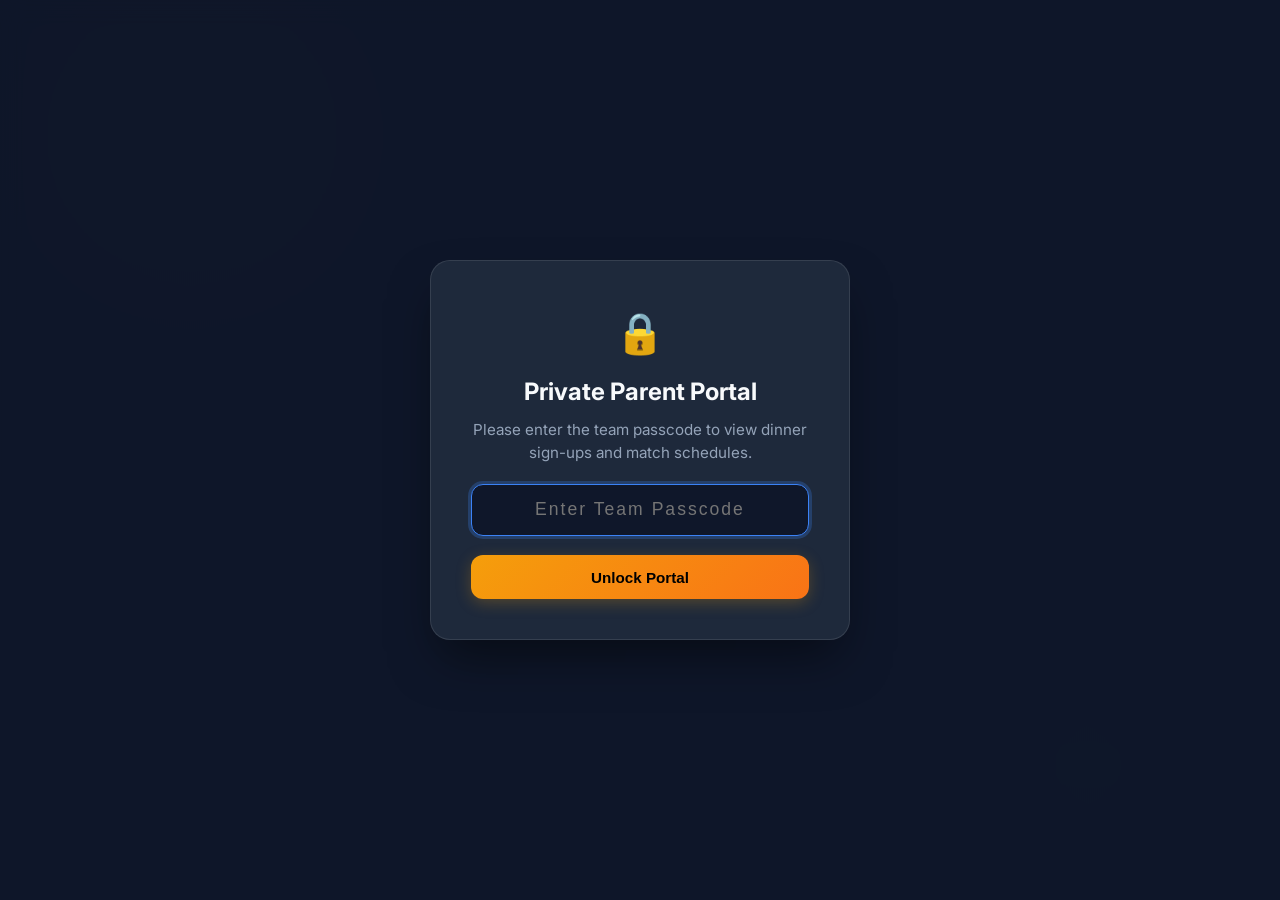
<file: index.html>
<!DOCTYPE html>
<html lang="en">
<head>
	<meta charset="UTF-8">
	<meta name="viewport" content="width=device-width, initial-scale=1.0">
	<meta name="robots" content="noindex, nofollow">
	<meta http-equiv="refresh" content="300">
	<title>Oregon JV2 Boys Soccer | Team Portal & Volunteer Hub</title>
	<link rel="stylesheet" href="styles.css">
	<style>
		/* Passcode Modal Overlay Styles */
		#passcodeOverlay {
			position: fixed;
			top: 0;
			left: 0;
			width: 100vw;
			height: 100vh;
			background: rgba(15, 23, 42, 0.96);
			backdrop-filter: blur(12px);
			z-index: 99999;
			display: flex;
			align-items: center;
			justify-content: center;
			padding: 1.5rem;
		}
		.passcode-card {
			background: #1e293b;
			border: 1px solid rgba(255, 255, 255, 0.1);
			border-radius: 1.25rem;
			padding: 2.5rem;
			max-width: 420px;
			width: 100%;
			text-align: center;
			box-shadow: 0 25px 50px -12px rgba(0, 0, 0, 0.5);
		}
		.passcode-input {
			width: 100%;
			padding: 0.9rem 1.2rem;
			font-size: 1.1rem;
			background: #0f172a;
			border: 1px solid #334155;
			border-radius: 0.75rem;
			color: #f8fafc;
			margin: 1.2rem 0;
			text-align: center;
			letter-spacing: 2px;
			outline: none;
		}
		.passcode-input:focus {
			border-color: #3b82f6;
			box-shadow: 0 0 0 3px rgba(59, 130, 246, 0.25);
		}
		.passcode-error {
			color: #ef4444;
			font-size: 0.9rem;
			margin-top: 0.5rem;
			display: none;
		}
	</style>
</head>
<body>

	<!-- Passcode Protection Modal Overlay -->
	<div id="passcodeOverlay">
		<div class="passcode-card">
			<div style="font-size: 2.5rem; margin-bottom: 0.5rem;">🔒</div>
			<h2 style="color: #f8fafc; font-size: 1.5rem; margin-bottom: 0.5rem;">Private Parent Portal</h2>
			<p style="color: #94a3b8; font-size: 0.95rem; line-height: 1.5;">Please enter the team passcode to view dinner sign-ups and match schedules.</p>
			
			<form id="passcodeForm" onsubmit="event.preventDefault(); unlockPortal();">
				<input type="password" id="passcodeInput" class="passcode-input" placeholder="Enter Team Passcode" autofocus autocomplete="current-password" />
				<button type="submit" class="btn btn-primary" style="width: 100%; justify-content: center; padding: 0.85rem;">Unlock Portal</button>
				<div id="passcodeError" class="passcode-error">Incorrect passcode. Please try again.</div>
			</form>
		</div>
	</div>

	<div class="container" id="mainContainer" style="display: none;">
		
		<!-- Header Banner -->
		<header style="padding: 1.25rem 1.5rem; margin-bottom: 1.75rem; display: flex; flex-wrap: wrap; justify-content: space-between; align-items: center; gap: 1rem;">
			<div>
				<div class="team-badge" style="margin-bottom: 0.35rem; font-size: 0.75rem; padding: 0.25rem 0.75rem;">Oregon Panthers • 2026 Season</div>
				<h1 style="font-size: 1.75rem; margin-bottom: 0.2rem;">Oregon JV2 Boys Soccer</h1>
				<p class="subtitle" style="font-size: 0.9rem; margin-bottom: 0;">Parent Volunteer Portal, Team Dinners & Match Schedule</p>
			</div>
			<div style="display: flex; flex-wrap: wrap; gap: 0.5rem; align-items: center;">
				<a href="#dinnersSection" class="btn btn-secondary" style="display: inline-flex; align-items: center; gap: 0.4rem; font-size: 0.85rem; padding: 0.45rem 0.85rem; background: rgba(59,130,246,0.15); border: 1px solid rgba(59,130,246,0.3); color: #60a5fa; text-decoration: none;">
					<span>🥗</span> Team Dinners ↓
				</a>
				<a href="#scheduleSection" class="btn btn-secondary" style="display: inline-flex; align-items: center; gap: 0.4rem; font-size: 0.85rem; padding: 0.45rem 0.85rem; background: rgba(16,185,129,0.15); border: 1px solid rgba(16,185,129,0.3); color: #34d399; text-decoration: none;">
					<span>📅</span> Match Schedule ↓
				</a>
				<a href="#duesSection" class="btn btn-secondary" style="display: inline-flex; align-items: center; gap: 0.4rem; font-size: 0.85rem; padding: 0.45rem 0.85rem; background: rgba(245,158,11,0.15); border: 1px solid rgba(245,158,11,0.3); color: #fbbf24; text-decoration: none;">
					<span>💳</span> Team Dues ↓
				</a>
			</div>
		</header>

		<!-- Team Dinners Section (First Priority) -->
		<section id="dinnersSection" style="margin-bottom: 3.5rem;">
			<h2 class="section-title">
				<span>🥗</span> Team Dinner Sign-Ups & Volunteer Status
			</h2>
			<p style="color: var(--text-secondary); margin-bottom: 1rem;">
				Post-practice dinners at Huntoon Concessions. Maximum 5 parents per dinner date. Dates fill automatically once 5 slots are reached!
			</p>

			<div style="background: rgba(59,130,246,0.1); border: 1px solid rgba(59,130,246,0.25); border-radius: 0.75rem; padding: 0.85rem 1.15rem; margin-bottom: 1.5rem; display: flex; align-items: center; gap: 0.75rem; font-size: 0.9rem; color: #cbd5e1;">
				<span style="font-size: 1.25rem;">🍽️</span>
				<div><strong>Paper Goods Provided:</strong> Plates, napkins, and silverware are already purchased and will be on hand at all team dinners.</div>
			</div>
			
			<div class="dinner-grid" id="dinnerGrid">
				<!-- Dynamically rendered by app.js -->
			</div>
		</section>

		<!-- Schedule & Event Calendar Section -->
		<section id="scheduleSection" style="margin-bottom: 3.5rem;">
			<h2 class="section-title">
				<span>📅</span> Official Match & Event Schedule
			</h2>
			<p style="color: var(--text-secondary); margin-bottom: 1rem;">
				Schedule subject to weather or field location changes. For real-time athletic association listings and weather updates, refer to the official GoBound site.
			</p>
			<div style="margin-bottom: 1rem; display: flex; flex-wrap: wrap; gap: 0.75rem; align-items: center;">
				<a href="https://www.gobound.com/wi/wiaa/bsc/2026-27/oregon/jv2/schedule" target="_blank" class="btn btn-secondary" style="display: inline-flex; align-items: center; gap: 0.5rem; font-size: 0.95rem; padding: 0.6rem 1.25rem; background: rgba(59,130,246,0.1); border: 1px solid rgba(59,130,246,0.3); color: #60a5fa;">
					<span>🔗</span> View Live Oregon JV2 GoBound Schedule ↗
				</a>
				<a href="https://gobound.com/wi/schools/oregon/calendar" target="_blank" class="btn btn-secondary" style="display: inline-flex; align-items: center; gap: 0.5rem; font-size: 0.95rem; padding: 0.6rem 1.25rem; background: rgba(16,185,129,0.1); border: 1px solid rgba(16,185,129,0.3); color: #34d399;">
					<span>📡</span> GoBound Calendar Feed Generator ↗
				</a>
			</div>

			<!-- Expandable Calendar Sync Instructions -->
			<details style="margin-bottom: 1.5rem; background: #1e293b; border: 1px solid rgba(255,255,255,0.08); border-radius: 0.75rem; padding: 1rem 1.25rem;">
				<summary style="cursor: pointer; font-size: 0.95rem; font-weight: 600; color: #60a5fa; outline: none; display: flex; align-items: center; gap: 0.5rem;">
					<span>📱</span> How to Generate Your Live Calendar Feed in GoBound (Click to Expand)
				</summary>
				<div style="margin-top: 1rem; font-size: 0.9rem; color: #cbd5e1; line-height: 1.6; border-top: 1px solid rgba(255,255,255,0.06); padding-top: 0.85rem;">
					<ol style="padding-left: 1.25rem; margin: 0;">
						<li style="margin-bottom: 0.5rem;">Open the <strong><a href="https://gobound.com/wi/schools/oregon/calendar" target="_blank" style="color: #60a5fa; text-decoration: underline;">Oregon High School GoBound Calendar Hub ↗</a></strong>.</li>
						<li style="margin-bottom: 0.5rem;">Click the square <strong>RSS Feed Icon (📡)</strong> at the top-right of the calendar grid.</li>
						<li style="margin-bottom: 0.5rem;">In the popup modal, check <strong>Boys Soccer</strong> (and any other Oregon sports you follow).</li>
						<li style="margin-bottom: 0.5rem;">Scroll down and click the green <strong>"Generate Calendar Links"</strong> button.</li>
						<li>Click <strong>"Subscribe with Apple"</strong>, <strong>"Subscribe with Google"</strong>, or <strong>"Copy Calendar Link"</strong> to sync live match updates directly to your phone calendar!</li>
					</ol>
				</div>
			</details>

			<div class="section-tabs">
				<button class="tab-btn active" data-filter="ALL">All Events</button>
				<button class="tab-btn" data-filter="GAME">Games & Scrimmages</button>
				<button class="tab-btn" data-filter="DINNER">Team Dinners</button>
				<button class="tab-btn" data-filter="SERVICE">Service & Bonding</button>
			</div>

			<div class="schedule-grid" id="scheduleGrid">
				<!-- Dynamically rendered by app.js -->
			</div>
		</section>

		<!-- Team Dues & How to Pay Section (Bottom of Page) -->
		<section id="duesSection" style="margin-bottom: 3.5rem;">
			<h2 class="section-title">
				<span>💳</span> Team Dues & Payment Information
			</h2>
			<div class="event-card" style="background: #1e293b; padding: 1.75rem; border-radius: 1rem; border: 1px solid rgba(255,255,255,0.08);">
				<div style="display: flex; flex-wrap: wrap; justify-content: space-between; align-items: center; margin-bottom: 1.25rem;">
					<div>
						<h3 style="font-size: 1.3rem; color: #f8fafc; margin-bottom: 0.25rem;">Fall Season Team Dues: <span style="color: #3b82f6;">$75.00</span> per player</h3>
						<p style="color: #94a3b8; font-size: 0.95rem;">Payment Due Date: <strong style="color: #f8fafc;">Wednesday, September 2nd</strong></p>
					</div>
					<div class="status-badge status-confirmed" style="font-size: 0.9rem; padding: 0.4rem 1rem;">
						Co-Manager: Megan Rueth
					</div>
				</div>

				<div style="display: grid; grid-template-columns: repeat(auto-fit, minmax(260px, 1fr)); gap: 1.25rem; margin-top: 1rem;">
					<div style="background: #0f172a; padding: 1.25rem; border-radius: 0.75rem; border: 1px solid rgba(59,130,246,0.2);">
						<div style="font-size: 1.1rem; font-weight: 600; color: #60a5fa; margin-bottom: 0.5rem;">💙 Venmo (Preferred)</div>
						<div style="font-size: 1.2rem; font-weight: 700; color: #f8fafc; letter-spacing: 0.5px;" id="venmoHandle">Loading...</div>
						<div style="font-size: 0.85rem; color: #94a3b8; margin-top: 0.3rem;">Phone Last 4 Digits: <strong id="venmoPhone">••••</strong></div>
					</div>

					<div style="background: #0f172a; padding: 1.25rem; border-radius: 0.75rem; border: 1px solid rgba(59,130,246,0.2);">
						<div style="font-size: 1.1rem; font-weight: 600; color: #60a5fa; margin-bottom: 0.5rem;">💙 PayPal</div>
						<div style="font-size: 1.2rem; font-weight: 700; color: #f8fafc; letter-spacing: 0.5px;" id="paypalHandle">Loading...</div>
						<div style="font-size: 0.85rem; color: #94a3b8; margin-top: 0.3rem;">Phone Last 4 Digits: <strong id="paypalPhone">••••</strong></div>
					</div>
				</div>

				<div style="margin-top: 1.25rem; padding-top: 1rem; border-top: 1px solid rgba(255,255,255,0.06); font-size: 0.9rem; color: #cbd5e1;">
					<p style="margin-bottom: 0.5rem;">📝 <strong>Important Memo Note:</strong> Please include your player's name in the Venmo / PayPal note or memo line of a check.</p>
					<p style="margin-bottom: 0.5rem;">💵 <strong>Cash or Check:</strong> Personal check or cash is accepted at Tuesday's game. Please message Megan to let her know.</p>
					<p style="color: #94a3b8; font-size: 0.85rem;">🤝 <strong>Scholarship Funds:</strong> If this fee presents a financial hardship, scholarship funds are available. Please contact Megan or Brian privately.</p>
				</div>
			</div>
		</section>

		<footer>
			<p>© 2026 Oregon High School JV2 Boys Soccer • Parent Volunteer Committee</p>
			<p style="font-size: 0.8rem; margin-top: 0.5rem; color: var(--text-muted);">
				Managed by Parent Volunteers & Co-Coordinators
			</p>
		</footer>

	</div>

	<script src="app.js"></script>
</body>
</html>
</file>
<file: styles.css>
@import url('https://fonts.googleapis.com/css2?family=Inter:wght@300;400;500;600;700;800&family=Outfit:wght@500;600;700;800&display=swap');

:root {
	--bg-primary: #0b0f19;
	--bg-card: rgba(22, 30, 46, 0.75);
	--bg-card-hover: rgba(30, 42, 64, 0.85);
	--accent-gold: #f59e0b;
	--accent-gold-glow: rgba(245, 158, 11, 0.25);
	--accent-orange: #f97316;
	--accent-green: #10b981;
	--accent-blue: #3b82f6;
	--text-primary: #f8fafc;
	--text-secondary: #94a3b8;
	--text-muted: #64748b;
	--border-color: rgba(255, 255, 255, 0.08);
	--glass-shadow: 0 20px 40px rgba(0, 0, 0, 0.4);
	--radius-lg: 16px;
	--radius-md: 12px;
	--radius-sm: 8px;
}

* {
	box-sizing: border-box;
	margin: 0;
	padding: 0;
}

body {
	font-family: 'Inter', -apple-system, BlinkMacSystemFont, sans-serif;
	background-color: var(--bg-primary);
	color: var(--text-primary);
	line-height: 1.6;
	min-height: 100vh;
	background-image: 
		radial-gradient(circle at 15% 15%, rgba(245, 158, 11, 0.08) 0%, transparent 45%),
		radial-gradient(circle at 85% 85%, rgba(59, 130, 246, 0.08) 0%, transparent 45%);
	background-attachment: fixed;
}

.container {
	max-width: 1200px;
	margin: 0 auto;
	padding: 2rem 1.5rem;
}

/* Header & Banner */
header {
	text-align: center;
	padding: 2.5rem 1.5rem;
	background: var(--bg-card);
	backdrop-filter: blur(16px);
	-webkit-backdrop-filter: blur(16px);
	border: 1px solid var(--border-color);
	border-radius: var(--radius-lg);
	box-shadow: var(--glass-shadow);
	margin-bottom: 2.5rem;
	position: relative;
	overflow: hidden;
}

header::before {
	content: '';
	position: absolute;
	top: 0;
	left: 0;
	right: 0;
	height: 4px;
	background: linear-gradient(90deg, var(--accent-gold), var(--accent-orange), var(--accent-blue));
}

.team-badge {
	display: inline-block;
	background: rgba(245, 158, 11, 0.15);
	color: var(--accent-gold);
	border: 1px solid rgba(245, 158, 11, 0.3);
	padding: 0.35rem 1rem;
	border-radius: 50px;
	font-size: 0.85rem;
	font-weight: 600;
	text-transform: uppercase;
	letter-spacing: 1px;
	margin-bottom: 1rem;
}

h1 {
	font-family: 'Outfit', sans-serif;
	font-size: 2.5rem;
	font-weight: 800;
	letter-spacing: -0.5px;
	margin-bottom: 0.5rem;
	background: linear-gradient(135deg, #ffffff 0%, #cbd5e1 100%);
	-webkit-background-clip: text;
	-webkit-text-fill-color: transparent;
}

.subtitle {
	color: var(--text-secondary);
	font-size: 1.1rem;
	max-width: 600px;
	margin: 0 auto 1.5rem auto;
}

.header-actions {
	display: flex;
	gap: 1rem;
	justify-content: center;
	flex-wrap: wrap;
}

.btn {
	display: inline-flex;
	align-items: center;
	gap: 0.5rem;
	padding: 0.75rem 1.5rem;
	border-radius: var(--radius-md);
	font-weight: 600;
	font-size: 0.95rem;
	text-decoration: none;
	transition: all 0.25s cubic-bezier(0.4, 0, 0.2, 1);
	cursor: pointer;
	border: none;
}

.btn-primary {
	background: linear-gradient(135deg, var(--accent-gold) 0%, var(--accent-orange) 100%);
	color: #000000;
	box-shadow: 0 4px 15px var(--accent-gold-glow);
}

.btn-primary:hover {
	transform: translateY(-2px);
	box-shadow: 0 8px 25px var(--accent-gold-glow);
}

.btn-secondary {
	background: rgba(255, 255, 255, 0.05);
	color: var(--text-primary);
	border: 1px solid var(--border-color);
}

.btn-secondary:hover {
	background: rgba(255, 255, 255, 0.1);
	border-color: rgba(255, 255, 255, 0.2);
	transform: translateY(-2px);
}

/* Navigation Tabs */
.section-tabs {
	display: flex;
	gap: 0.75rem;
	margin-bottom: 2rem;
	border-bottom: 1px solid var(--border-color);
	padding-bottom: 0.75rem;
	overflow-x: auto;
}

.tab-btn {
	background: transparent;
	border: none;
	color: var(--text-muted);
	font-size: 1rem;
	font-weight: 600;
	padding: 0.5rem 1.25rem;
	border-radius: var(--radius-sm);
	cursor: pointer;
	transition: all 0.2s ease;
	white-space: nowrap;
}

.tab-btn:hover {
	color: var(--text-secondary);
}

.tab-btn.active {
	color: var(--accent-gold);
	background: rgba(245, 158, 11, 0.1);
}

/* Dinner Grid */
.section-title {
	font-family: 'Outfit', sans-serif;
	font-size: 1.6rem;
	font-weight: 700;
	margin-bottom: 1.5rem;
	display: flex;
	align-items: center;
	gap: 0.75rem;
}

.dinner-grid {
	display: grid;
	grid-template-columns: repeat(auto-fit, minmax(320px, 1fr));
	gap: 1.5rem;
	margin-bottom: 3.5rem;
}

.dinner-card {
	background: var(--bg-card);
	backdrop-filter: blur(12px);
	border: 1px solid var(--border-color);
	border-radius: var(--radius-md);
	padding: 1.5rem;
	transition: all 0.3s ease;
	display: flex;
	flex-direction: column;
	justify-content: space-between;
}

.dinner-card:hover {
	transform: translateY(-4px);
	border-color: rgba(245, 158, 11, 0.3);
	background: var(--bg-card-hover);
}

.dinner-header {
	display: flex;
	justify-content: space-between;
	align-items: flex-start;
	margin-bottom: 1rem;
}

.dinner-date {
	font-size: 1.2rem;
	font-weight: 700;
	color: var(--text-primary);
}

.dinner-location {
	font-size: 0.85rem;
	color: var(--text-secondary);
}

.status-badge {
	padding: 0.25rem 0.75rem;
	border-radius: 50px;
	font-size: 0.75rem;
	font-weight: 700;
	text-transform: uppercase;
}

.status-full {
	background: rgba(239, 68, 68, 0.15);
	color: #ef4444;
	border: 1px solid rgba(239, 68, 68, 0.3);
}

.status-confirmed {
	background: rgba(16, 185, 129, 0.15);
	color: var(--accent-green);
	border: 1px solid rgba(16, 185, 129, 0.3);
}

.status-needs {
	background: rgba(245, 158, 11, 0.15);
	color: var(--accent-gold);
	border: 1px solid rgba(245, 158, 11, 0.3);
}

/* Capacity Bar */
.capacity-container {
	margin: 1rem 0;
}

.capacity-label {
	display: flex;
	justify-content: space-between;
	font-size: 0.85rem;
	color: var(--text-secondary);
	margin-bottom: 0.4rem;
}

.progress-bar-bg {
	width: 100%;
	height: 8px;
	background: rgba(255, 255, 255, 0.08);
	border-radius: 10px;
	overflow: hidden;
}

.progress-bar-fill {
	height: 100%;
	border-radius: 10px;
	transition: width 0.4s ease;
}

.fill-confirmed {
	background: linear-gradient(90deg, var(--accent-green), #34d399);
}

.fill-needs {
	background: linear-gradient(90deg, var(--accent-gold), var(--accent-orange));
}

.fill-full {
	background: linear-gradient(90deg, #f87171, #ef4444);
}

/* Volunteer Slot List */
.slots-list {
	list-style: none;
	margin: 1rem 0;
}

.slot-item {
	display: flex;
	align-items: center;
	justify-content: space-between;
	padding: 0.4rem 0;
	font-size: 0.9rem;
	border-bottom: 1px dashed rgba(255, 255, 255, 0.05);
}

.slot-role {
	color: var(--text-secondary);
	font-weight: 500;
}

.slot-volunteer {
	font-weight: 600;
	color: var(--accent-gold);
}

.slot-empty {
	color: var(--text-muted);
	font-style: italic;
}

/* Schedule Table Grid */
.schedule-grid {
	display: grid;
	grid-template-columns: repeat(auto-fit, minmax(280px, 1fr));
	gap: 1.25rem;
}

.event-card {
	background: var(--bg-card);
	border: 1px solid var(--border-color);
	border-radius: var(--radius-md);
	padding: 1.25rem;
	transition: all 0.2s ease;
}

.event-card:hover {
	background: var(--bg-card-hover);
	transform: translateY(-2px);
}

.event-tag {
	font-size: 0.75rem;
	font-weight: 700;
	text-transform: uppercase;
	padding: 0.2rem 0.6rem;
	border-radius: 4px;
	display: inline-block;
	margin-bottom: 0.5rem;
}

.tag-game { background: rgba(59, 130, 246, 0.2); color: #60a5fa; }
.tag-dinner { background: rgba(16, 185, 129, 0.2); color: #34d399; }
.tag-service { background: rgba(168, 85, 247, 0.2); color: #c084fc; }
.tag-bonding { background: rgba(245, 158, 11, 0.2); color: #fbbf24; }

.event-title {
	font-size: 1.1rem;
	font-weight: 700;
	margin-bottom: 0.25rem;
}

.event-meta {
	font-size: 0.85rem;
	color: var(--text-secondary);
}

footer {
	text-align: center;
	padding: 3rem 1.5rem 1.5rem;
	color: var(--text-muted);
	font-size: 0.9rem;
	border-top: 1px solid var(--border-color);
	margin-top: 4rem;
}

@media (max-width: 768px) {
	h1 { font-size: 1.8rem; }
	.dinner-grid { grid-template-columns: 1fr; }
}
</file>
